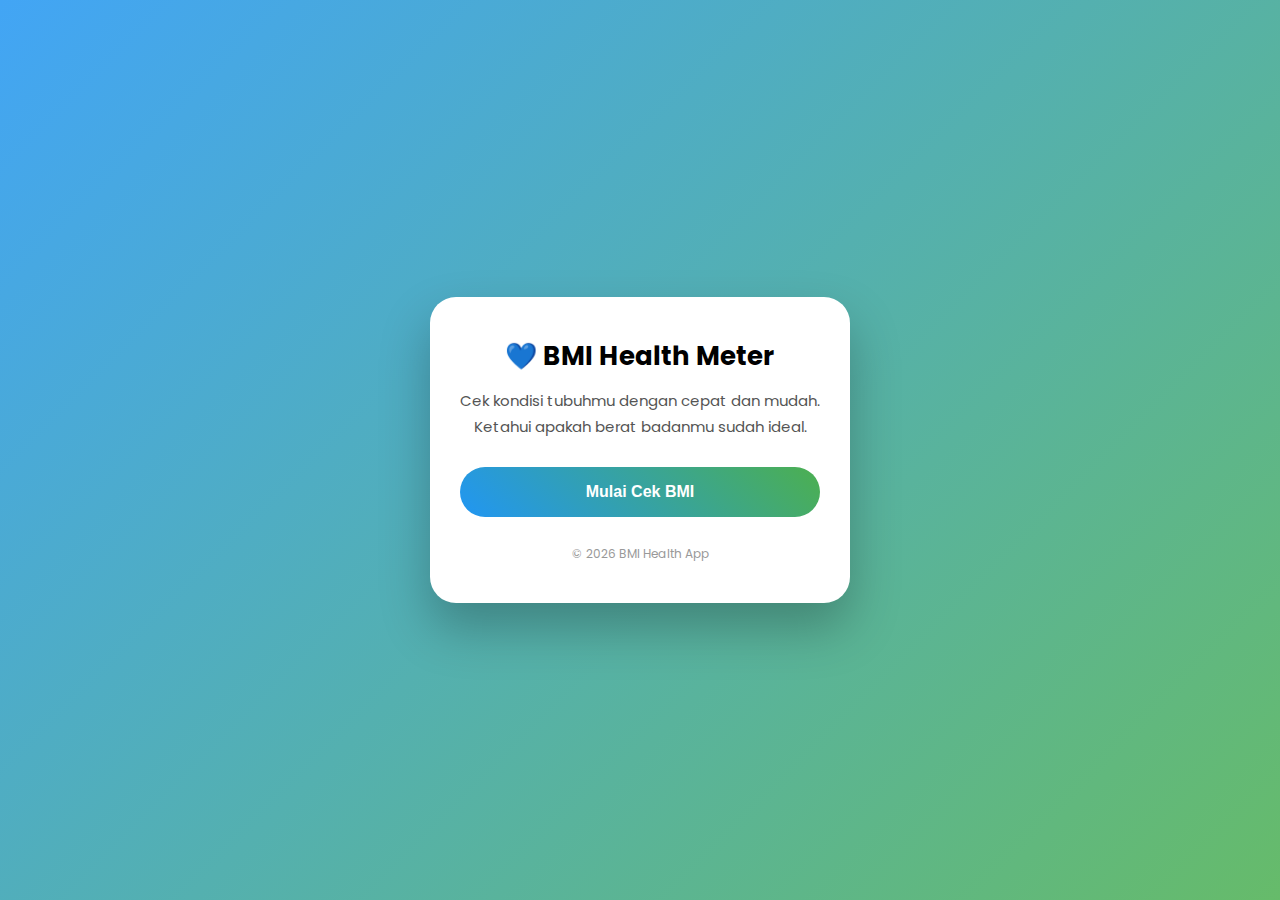
<file: index.html>
<!DOCTYPE html>
<html lang="id">
<head>
    <meta charset="UTF-8">
    <meta name="viewport" content="width=device-width, initial-scale=1.0">
    <title>Selamat Datang | BMI Health</title>
    <link rel="stylesheet" href="welcome.css">
    <link href="https://fonts.googleapis.com/css2?family=Poppins:wght@400;600&display=swap" rel="stylesheet">
</head>
<body>

<div class="welcome-container">
    <h1>💙 BMI Health Meter</h1>
    <p class="welcome-text">
        Cek kondisi tubuhmu dengan cepat dan mudah.<br>
        Ketahui apakah berat badanmu sudah ideal.
    </p>

    <button class="start-btn" onclick="goToBMI()">
        Mulai Cek BMI
    </button>

    <p class="footer-text">© 2026 BMI Health App</p>
</div>

<script src="welcome.js"></script>
</body>
</html>
</file>
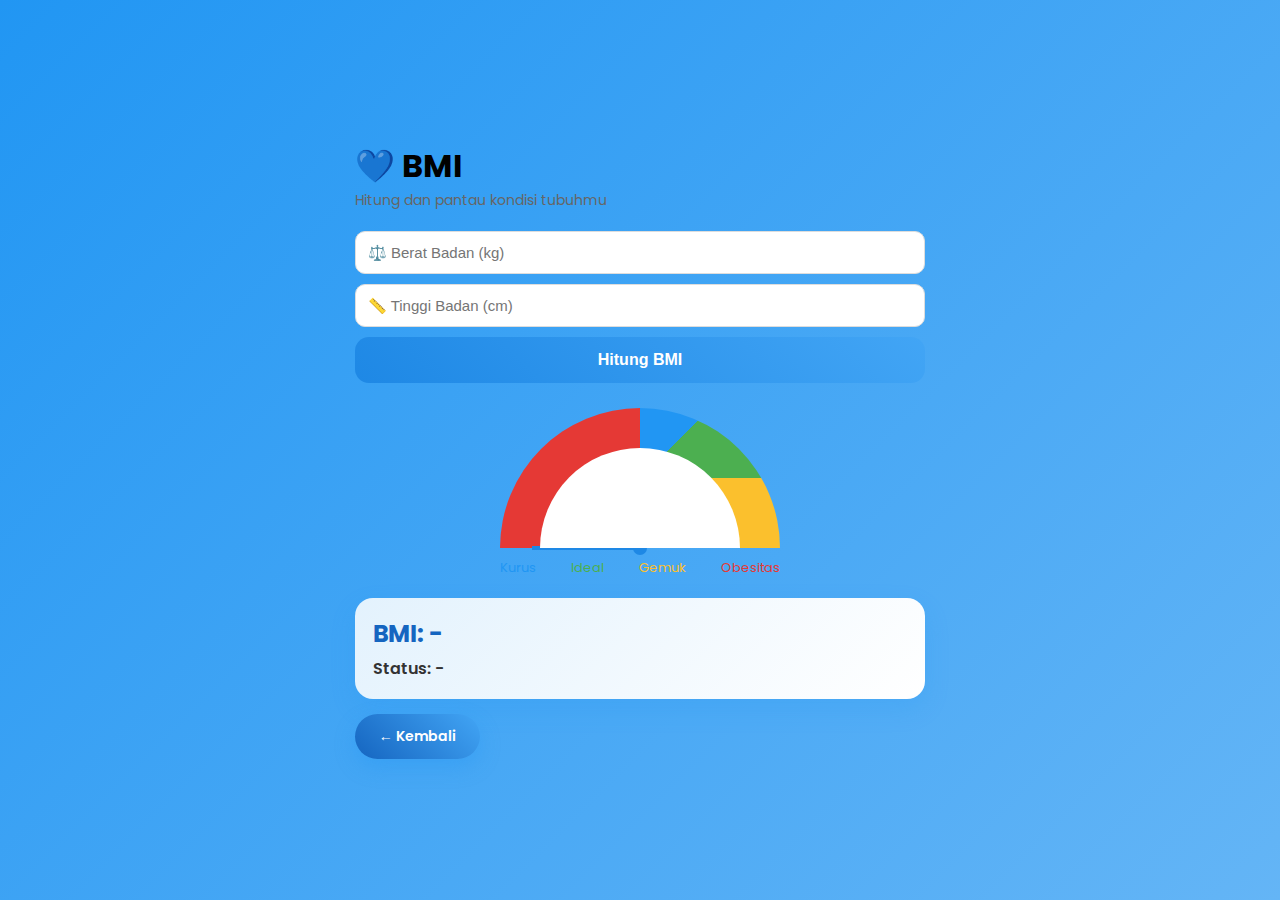
<file: BMI.html>
<!DOCTYPE html>
<html lang="id">
<head>
    <meta charset="UTF-8">
    <meta name="viewport" content="width=device-width, initial-scale=1.0">
    <title>BMI Health Meter</title>
    <link rel="stylesheet" href="style.css">
    <link href="https://fonts.googleapis.com/css2?family=Poppins:wght@400;600&display=swap" rel="stylesheet">
</head>
<body>

<div class="bmi-container">
    <h1>💙 BMI</h1>
    <p class="subtitle">Hitung dan pantau kondisi tubuhmu</p>

    <div class="form">
        <input type="number" id="weight" placeholder="⚖️ Berat Badan (kg)">
        <input type="number" id="height" placeholder="📏 Tinggi Badan (cm)">
        <button onclick="calculateBMI()">Hitung BMI</button>
    </div>

    <div class="gauge-wrapper">
        <div class="gauge">
            <div class="needle" id="needle"></div>
            <div class="center-dot"></div>
        </div>

        <div class="labels">
            <span class="kurus">Kurus</span>
            <span class="ideal">Ideal</span>
            <span class="gemuk">Gemuk</span>
            <span class="obesitas">Obesitas</span>
        </div>
    </div>

    <div class="result-card">
        <div id="bmiValue">BMI: -</div>
        <div id="bmiStatus">Status: -</div>
    </div>

    <a href="index.html" class="back-btn">← Kembali</a>
</div>

<script src="script.js"></script>
</body>
</html>
</file>
<file: welcome.css>
* {
    box-sizing: border-box;
    margin: 0;
    padding: 0;
}

html, body {
    width: 100%;
    height: 100%;
}

body {
    font-family: 'Poppins', sans-serif;
    background: linear-gradient(135deg, #42a5f5, #66bb6a);
    display: flex;
    justify-content: center;
    align-items: center;
    padding: 20px;
}

/* CARD */
.welcome-container {
    background: white;
    width: 100%;
    max-width: 420px;
    padding: 40px 30px;
    border-radius: 26px;
    text-align: center;
    box-shadow: 0 25px 50px rgba(0,0,0,0.25);
    animation: fadeSlide 1s ease;
}

.welcome-container h1 {
    font-size: 26px;
    margin-bottom: 12px;
}

.welcome-text {
    font-size: 15px;
    color: #555;
    margin-bottom: 28px;
    line-height: 1.7;
}

/* BUTTON */
.start-btn {
    width: 100%;
    padding: 16px;
    background: linear-gradient(45deg, #2196f3, #4caf50);
    color: white;
    border: none;
    border-radius: 40px;
    font-size: 16px;
    font-weight: 600;
    cursor: pointer;
    transition: all 0.3s ease;
}

.start-btn:hover {
    transform: scale(1.03);
    box-shadow: 0 10px 25px rgba(0,0,0,0.25);
}

.footer-text {
    margin-top: 28px;
    font-size: 12px;
    color: #999;
}

/* ANIMATION */
@keyframes fadeSlide {
    from {
        opacity: 0;
        transform: translateY(20px);
    }
    to {
        opacity: 1;
        transform: translateY(0);
    }
}

/* MOBILE */
@media (max-width: 480px) {
    .welcome-container {
        padding: 36px 22px;
        border-radius: 22px;
    }

    .welcome-container h1 {
        font-size: 24px;
    }

    .welcome-text {
        font-size: 14px;
    }
}
</file>
<file: style.css>
* {
    box-sizing: border-box;
    margin: 0;
    padding: 0;
}

/* BACKGROUND */
body {
    font-family: 'Poppins', sans-serif;
    background: linear-gradient(135deg, #2196f3, #64b5f6, #e3f2fd);
    background-size: 200% 200%;
    animation: bgMove 8s ease infinite;
    min-height: 100vh;
    display: flex;
    justify-content: center;
    align-items: center;
    padding: 20px;
}

@keyframes bgMove {
    0% { background-position: 0% 50%; }
    50% { background-position: 100% 50%; }
    100% { background-position: 0% 50%; }
}

/* CONTAINER */
.container {
    background: white;
    width: 100%;
    max-width: 480px;
    padding: 30px;
    border-radius: 22px;
    box-shadow: 0 20px 40px rgba(0,0,0,0.15);
    text-align: center;
    animation: fadeUp 0.8s ease;
}

@keyframes fadeUp {
    from {
        opacity: 0;
        transform: translateY(20px);
    }
    to {
        opacity: 1;
        transform: translateY(0);
    }
}

/* TEXT */
.subtitle {
    font-size: 14px;
    color: #666;
    margin-bottom: 20px;
}

/* INPUT */
input {
    width: 100%;
    padding: 12px;
    margin-bottom: 10px;
    border-radius: 10px;
    border: 1px solid #ddd;
    font-size: 15px;
}

input:focus {
    outline: none;
    border-color: #42a5f5;
}

/* BUTTON HITUNG */
button {
    width: 100%;
    padding: 14px;
    background: linear-gradient(45deg, #1e88e5, #42a5f5);
    border: none;
    border-radius: 14px;
    color: white;
    font-size: 16px;
    font-weight: 600;
    cursor: pointer;
    transition: all 0.3s ease;
}

button:hover {
    transform: scale(1.05);
    box-shadow: 0 10px 25px rgba(33,150,243,0.4);
}

/* GAUGE */
.gauge {
    position: relative;
    width: 280px;
    height: 140px;
    margin: 25px auto 10px;
    border-radius: 280px 280px 0 0;
    background: conic-gradient(
        #2196f3 0deg 45deg,
        #4caf50 45deg 90deg,
        #fbc02d 90deg 135deg,
        #e53935 135deg 180deg
    );
}

.gauge::after {
    content: "";
    position: absolute;
    width: 200px;
    height: 100px;
    background: white;
    border-radius: 200px 200px 0 0;
    bottom: 0;
    left: 40px;
}

/* NEEDLE */
.needle {
    position: absolute;
    width: 4px;
    height: 110px;
    background: #1e88e5;
    bottom: 0;
    left: 50%;
    transform-origin: bottom;
    transform: rotate(-90deg);
    transition: transform 1s cubic-bezier(.4,1.6,.4,1);
}

.center-dot {
    position: absolute;
    width: 14px;
    height: 14px;
    background: #1e88e5;
    border-radius: 50%;
    bottom: -7px;
    left: 50%;
    transform: translateX(-50%);
}

/* LABEL */
.labels {
    display: flex;
    justify-content: space-between;
    font-size: 13px;
    margin: 8px auto 20px;
    max-width: 280px;
}

.kurus { color: #2196f3; }
.ideal { color: #4caf50; }
.gemuk { color: #fbc02d; }
.obesitas { color: #e53935; }

/* RESULT */
.result-card {
    background: linear-gradient(135deg, #e3f2fd, #ffffff);
    padding: 18px;
    border-radius: 18px;
    margin-top: 10px;
    box-shadow: 0 10px 25px rgba(33,150,243,0.2);
    animation: fadeIn 0.8s ease;
}

#bmiValue {
    font-size: 24px;
    font-weight: 700;
    color: #1565c0;
    margin-bottom: 5px;
}

#bmiStatus {
    font-size: 16px;
    font-weight: 600;
    color: #333;
}

@keyframes fadeIn {
    from {
        opacity: 0;
        transform: scale(0.95);
    }
    to {
        opacity: 1;
        transform: scale(1);
    }
}

/* BACK BUTTON */
.back-btn {
    display: inline-flex;
    align-items: center;
    justify-content: center;
    gap: 8px;
    margin-top: 15px;
    padding: 12px 24px;
    border-radius: 30px;
    text-decoration: none;
    background: linear-gradient(45deg, #1565c0, #42a5f5);
    color: white;
    font-size: 14px;
    font-weight: 600;
    box-shadow: 0 8px 20px rgba(33,150,243,0.35);
    transition: all 0.3s ease;
}

.back-btn:hover {
    transform: translateY(-3px) scale(1.05);
    box-shadow: 0 12px 30px rgba(33,150,243,0.45);
}

/* RESPONSIVE */
@media (max-width: 480px) {
    .container {
        padding: 25px 20px;
    }

    .gauge {
        width: 240px;
        height: 120px;
    }

    .gauge::after {
        width: 170px;
        height: 85px;
        left: 35px;
    }
}
</file>
